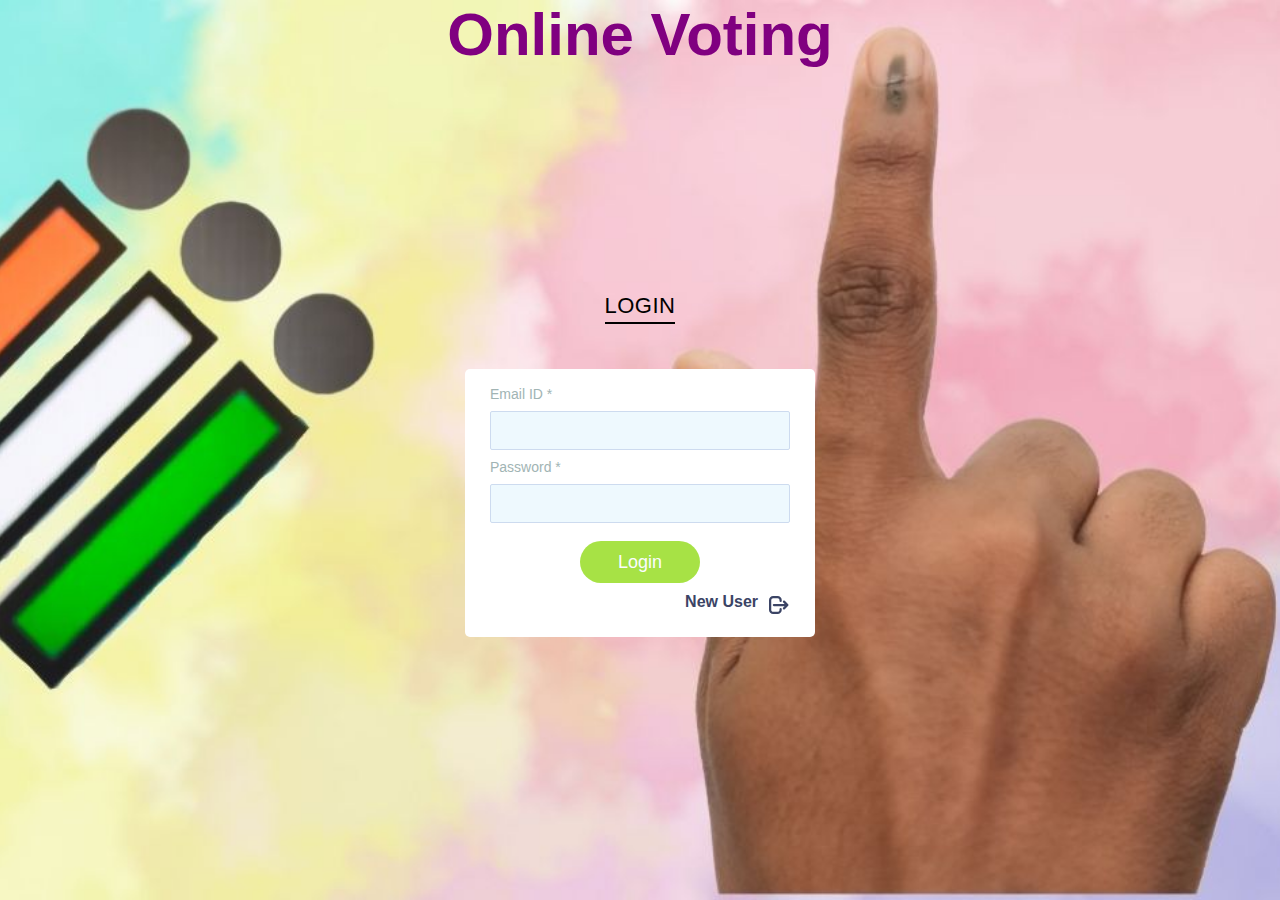
<file: index.html>
<!DOCTYPE html>
<html lang="en">
  <head>
    <meta charset="UTF-8" />
    <meta name="viewport" content="width=device-width, initial-scale=1.0" />
    <title>Voting App - Login Page</title>
    <link rel="stylesheet" href="style.css" />
  </head>
  <body>
    <div class="bg">
      <!-- Add your project name here -->
    <h1 class="project-name">Online Voting</h1>

    <section class="forms-section">
      <div class="forms">
        <div class="form-wrapper is-active">
          <button type="button" class="switcher switcher-login">
            Login
            <span class="underline"></span>
          </button>
          <form class="form form-login" id="login-form">
            <fieldset>
              <legend>Please, enter your email and password for login.</legend>
              <div class="input-block">
                <label for="login-email">Email ID *</label>
                <input id="login-email" type="email" required />
              </div>
              <div class="input-block">
                <label for="login-password">Password *</label>
                <input id="login-password" type="password" required />
              </div>
            </fieldset>
            <button type="submit" class="btn-login">Login</button>
            <a href="./registrationpage.html">
            <div class="new-user-registration"> <div>
                 New User </div><div class="new-registration-icon"><svg xmlns="http://www.w3.org/2000/svg" viewBox="0 0 16 16" fill="currentColor" class="w-4 h-4">
              <path fill-rule="evenodd" d="M2 4.75A2.75 2.75 0 0 1 4.75 2h3a2.75 2.75 0 0 1 2.75 2.75v.5a.75.75 0 0 1-1.5 0v-.5c0-.69-.56-1.25-1.25-1.25h-3c-.69 0-1.25.56-1.25 1.25v6.5c0 .69.56 1.25 1.25 1.25h3c.69 0 1.25-.56 1.25-1.25v-.5a.75.75 0 0 1 1.5 0v.5A2.75 2.75 0 0 1 7.75 14h-3A2.75 2.75 0 0 1 2 11.25v-6.5Zm9.47.47a.75.75 0 0 1 1.06 0l2.25 2.25a.75.75 0 0 1 0 1.06l-2.25 2.25a.75.75 0 1 1-1.06-1.06l.97-.97H5.25a.75.75 0 0 1 0-1.5h7.19l-.97-.97a.75.75 0 0 1 0-1.06Z" clip-rule="evenodd" />
            </svg>     
          </div></div>
            </a>
          </form>
        </div>
        <!-- <div class="form-wrapper">
          <button type="button" class="switcher switcher-signup">
            Sign Up
            <span class="underline"></span>
          </button>
          <form class="form form-signup" id="signupForm">
            <fieldset>
              <legend>
                Please, enter your email, password and password confirmation for
                sign up.
              </legend>
              <div class="form-signup-container"></div>
              <div class="input-block">
                <label for="signup-email">E-mail *</label>
                <input id="signup-email" type="email" required />
              </div>
              <div class="input-block">
                <label for="mobile-no">Mobile No *</label>
                <input id="mobile-no" type="tel" required />
              </div>
              <div class="input-block">
                <label for="adhaar-no">Adhaar No *</label>
                <input id="adhaar-no" type="text" required />
              </div>
            </fieldset>
            <button type="submit" class="btn-signup">Continue</button>
          </form>
        </div> -->
      </div>
    </section>
    
  </div>
   <script type="module" src="script.js"></script>
  </body>
</html>
</file>
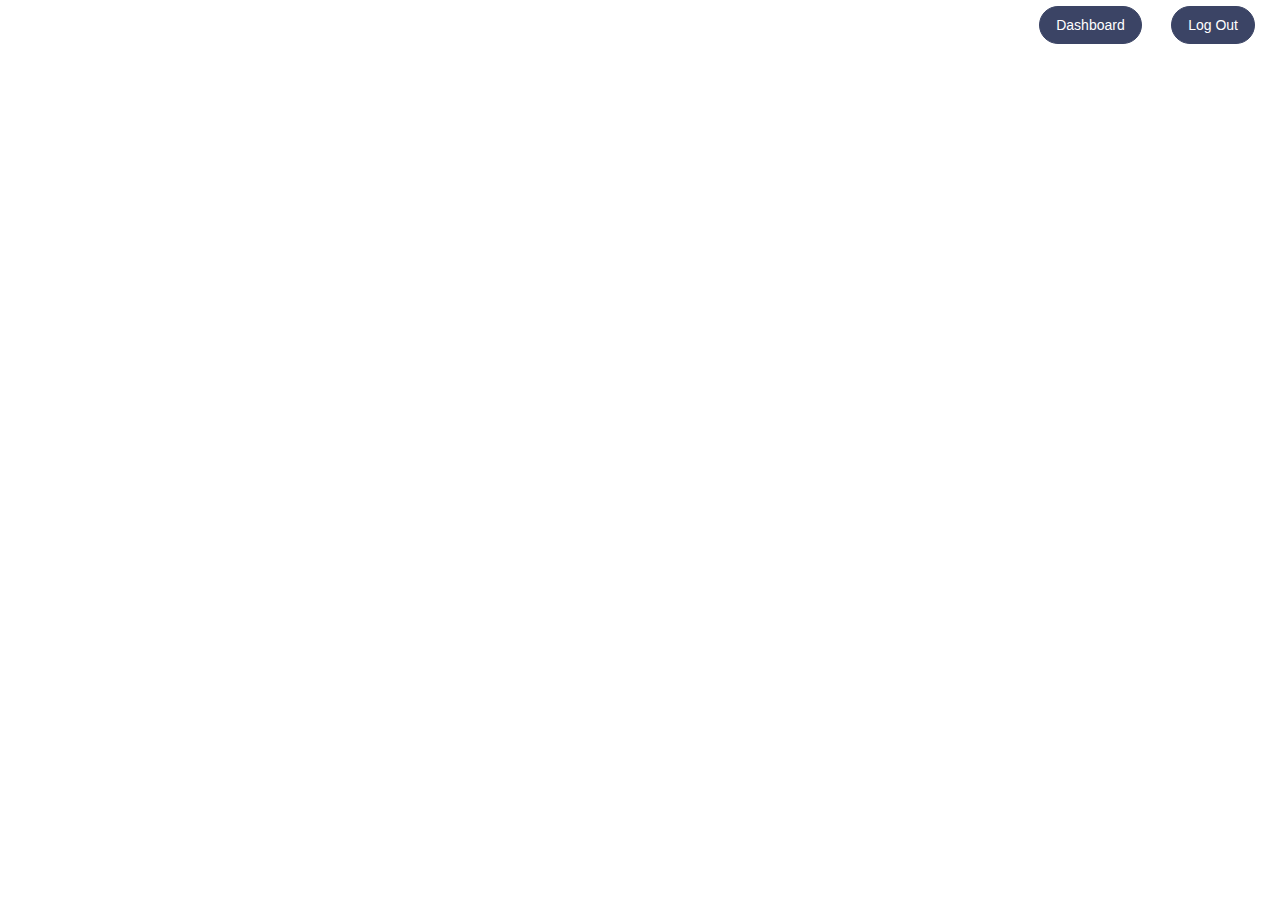
<file: dashboardpage.html>
<!DOCTYPE html>
<html lang="en">
<head>
    <meta charset="UTF-8">
    <meta name="viewport" content="width=device-width, initial-scale=1.0">
    <title>Voting App - Dashboard Page</title>
    <link rel="stylesheet" href="style.css" />
</head>
<body>
    <nav class="nav-bar">
        <div></div>
        <div>
          <button class="log-out-button" id="dashboard">Dashboard</button>
          <button class="log-out-button" id="log-out-button-id">Log Out</button>
        </div>
      </nav>
      <div id="candidates-container-dashboard"></div>
      <script type="module" src="script.js"></script>
</body>
</html>
</file>
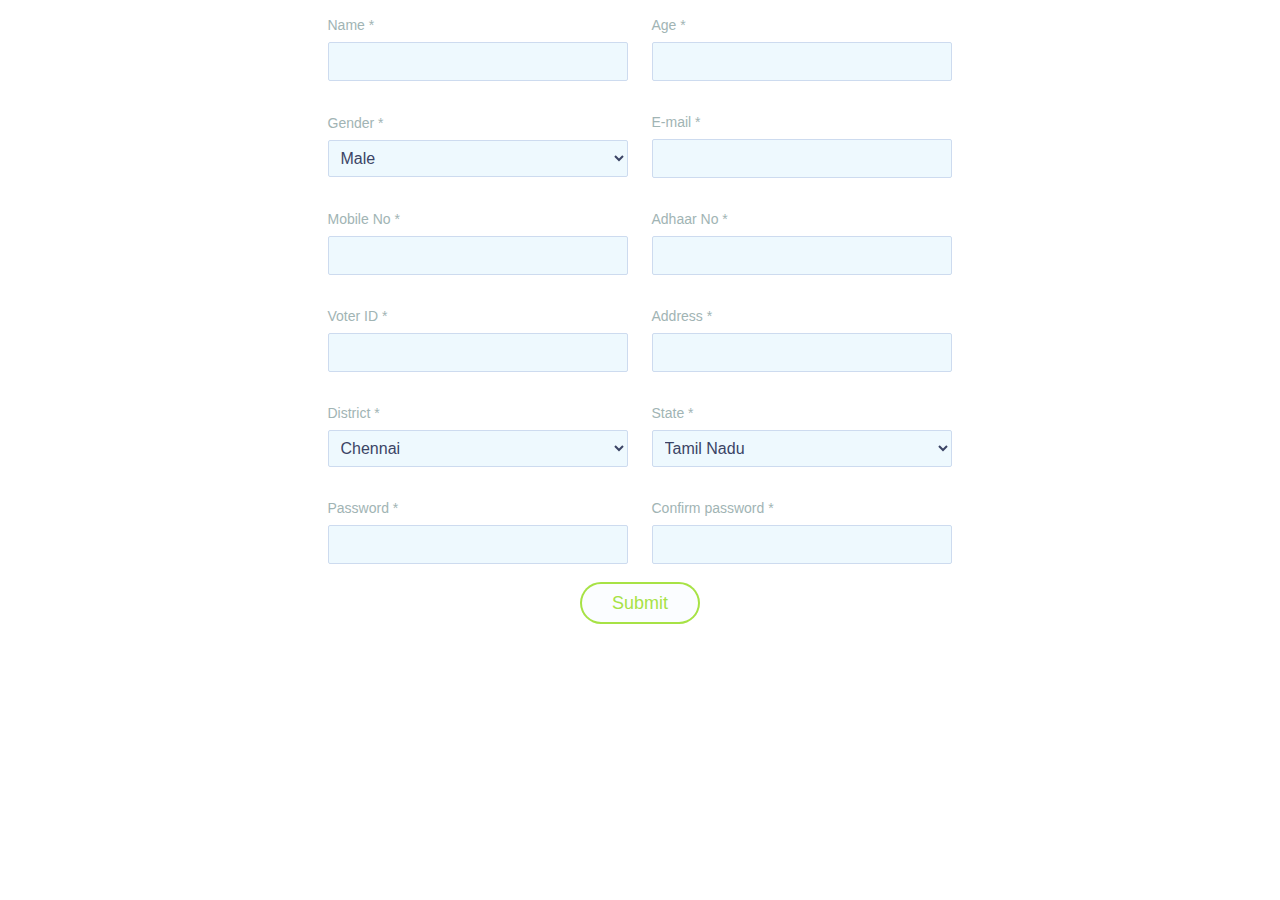
<file: registrationpage.html>
<!DOCTYPE html>
<html lang="en">
  <head>
    <meta charset="UTF-8" />
    <meta name="viewport" content="width=device-width, initial-scale=1.0" />
    <title>Voting App - Registration Page</title>
    <link rel="stylesheet" href="style.css" />
  </head>
  <body>
   
    <main>
          <form
            class="form-registration"
            id="form-registration-submit"
          >
            <fieldset>
              <div class="input-block">
                <label for="user-name">Name *</label>
                <input id="user-name" type="text" required />
              </div>
              <div class="input-block">
                <label for="user-age">Age *</label>
                <input id="user-age" type="number" required />
              </div>
              <div class="input-block">
                <label for="gender">Gender *</label>
                <select name="gender" id="gender" required>
                  <option value="male">Male</option>
                  <option value="female">Female</option>
                  <option value="other">Other</option>
                </select>
              </div>
              <div class="input-block">
                <label for="signup-email">E-mail *</label>
                <input id="signup-email" type="email" required />
              </div>
              <div class="input-block">
                <label for="mobile-no">Mobile No *</label>
                <input id="mobile-no" type="tel" required />
              </div>
              <div class="input-block">
                <label for="adhaar-no">Adhaar No *</label>
                <input id="adhaar-no" type="text" required />
              </div>
              <div class="input-block">
                <label for="voter-ID">Voter ID *</label>
                <input id="voter-ID" type="text" required />
              </div>
              <div class="input-block">
                <label for="address">Address *</label>
                <input id="address" type="text" required />
              </div>
              <div class="input-block">
                <label for="district">District *</label>
                <select name="district" id="district" required>
                  <option value="chennai">Chennai</option>
                  <option value="chengalpattu">Chengalpattu</option>
                  <option value="kanchipuram">Kanchipuram</option>
                </select>
              </div>
              <div class="input-block">
                <label for="state">State *</label>
                <select name="state" id="state" required>
                  <option value="tamil nadu">Tamil Nadu</option>
                </select>
              </div>
              <div class="input-block">
                <label for="signup-password">Password *</label>
                <input id="signup-password" type="password" required />
              </div>
              <div class="input-block">
                <label for="signup-password-confirm">Confirm password *</label>
                <input id="signup-password-confirm" type="password" required />
              </div>
            </fieldset>
            <button type="submit" class="btn-signup">Submit</button>
          </form>
        </main>
    <script type="module" src="script.js"></script>
  </body>
</html>
</file>
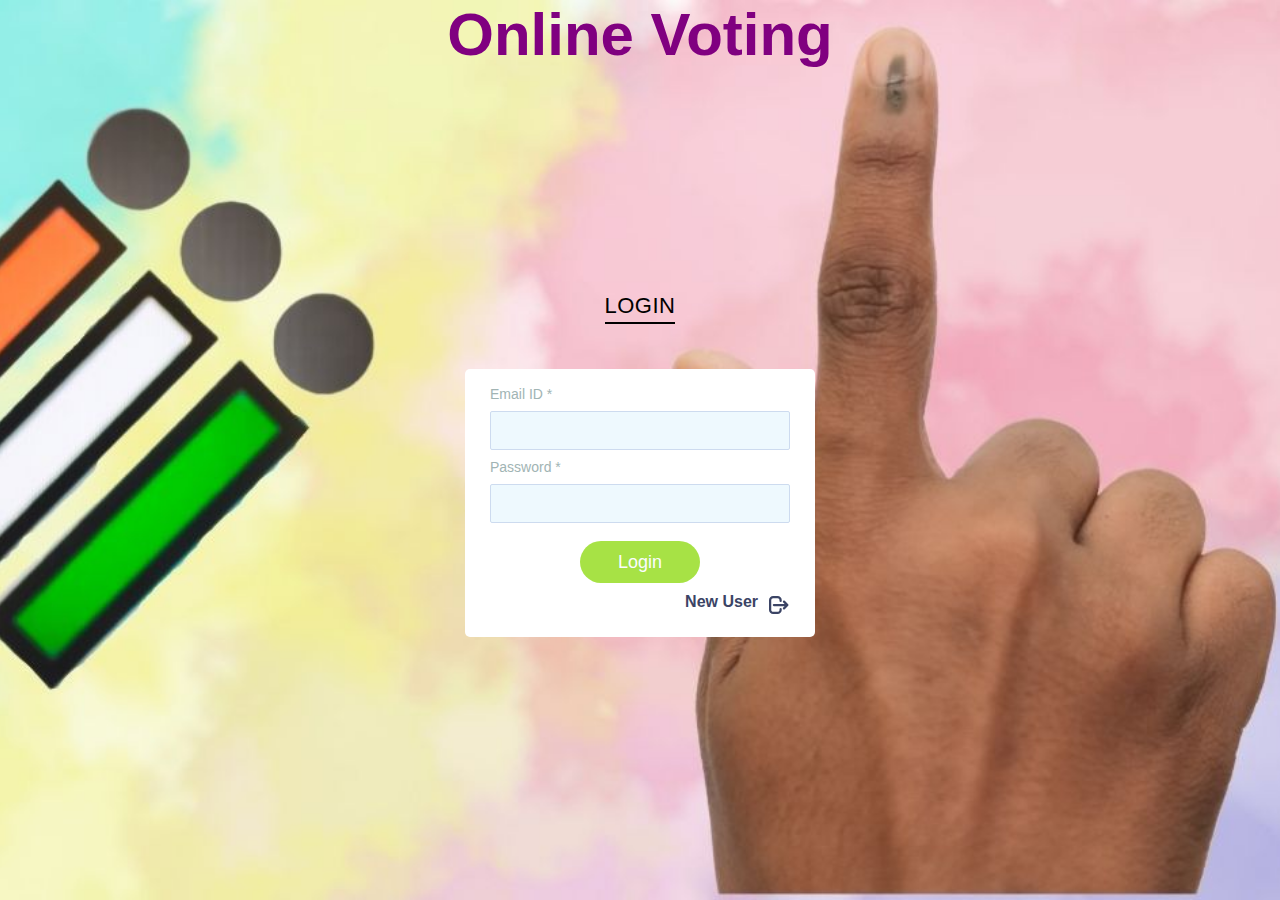
<file: voterpage.html>
<!DOCTYPE html>
<html lang="en">
  <head>
    <meta charset="UTF-8" />
    <meta name="viewport" content="width=device-width, initial-scale=1.0" />
    <title>Voting App - Voter Page</title>
    <link rel="stylesheet" href="style.css" />
    <script>let userID = sessionStorage.userID;
     if(!userID){window.location.href = "index.html";}
    if(userID==="5"){
    const dashboardContainer = document.getElementById("dashboard");
    dashboardContainer?.setAttribute("style","display:inline-block");
  }</script>
  </head>
  <body>
    <nav class="nav-bar">
      <div></div>
      <div>
        <button class="log-out-button" id="dashboard" style="display: none;">Dashboard</button>
        <button class="log-out-button" id="log-out-button-id">Log Out</button>
      </div>
    </nav>
        <form class="" id="vote-submit">
      <div id="candidates-container"></div>
      <div class="vote-button">
        <button type="submit" class="btn-vote-submit">Submit</button>
      </div>
    </form>
    <script type="module" src="script.js"></script>
  </body>
</html>
</file>
<file: style.css>
*,
*::before,
*::after {
  box-sizing: border-box;
}

body {
  margin: 0;
  font-family: Roboto, -apple-system, "Helvetica Neue", "Segoe UI", Arial,
    sans-serif;
    height: 100vh;
 

 
}

.bg {
  background: url(./img/VVPAT-Election-voting.jpg);
  height: 100%;
 /* Center and scale the image nicely */
 background-position: center;
 background-repeat: no-repeat;
 background-size: cover;
}

.project-name {
  margin: 0;
  text-align: center;
  color: #800080;
  font-size: 60px;
  
  
  
}


.forms-section {
  display: flex;
  flex-direction: column;
  justify-content: center;
  align-items: center;
  position: absolute;
  top: 50%;
  left: 50%;
  transform: translate(-50%, -50%);
}

.section-title {
  font-size: 32px;
  letter-spacing: 1px;
  color: #fff;
}

.forms {
  display: flex;
  align-items: flex-start;
  margin-top: 30px;
}

.new-user-registration{
  color: #3b4465;
  cursor: pointer;
  text-align: center;
  display: flex;
  flex-direction: row;
  justify-content: flex-end;
  flex-wrap: nowrap;
  font-weight: 700;
  width: 100%;
  gap: 8px;
}

.new-user-registration .new-registration-icon{
  width: 24px !important;
  padding: 0px;
}

.form-login a {
text-decoration: none;
margin-top: 24px;
}


.switcher {
  position: relative;
  cursor: pointer;
  display: block;
  margin-right: auto;
  margin-left: auto;
  padding: 0;
  text-transform: uppercase;
  font-family: inherit;
  font-size: 16px;
  letter-spacing: 0.5px;
  color: #999;
  background-color: transparent;
  border: none;
  outline: none;
  transform: translateX(0);
  transition: all 0.3s ease-out;
}

.form-wrapper.is-active .switcher-login {
  color:  #000;
  font-size: 22px;
  /* transform: translateX(90px); */
}

.form-wrapper.is-active .switcher-signup {
  color: #fff;
  /* transform: translateX(-90px); */
}

.underline {
  position: absolute;
  bottom: -5px;
  left: 0;
  overflow: hidden;
  pointer-events: none;
  width: 100%;
  height: 2px;
}

.underline::before {
  content: "";
  position: absolute;
  top: 0;
  left: inherit;
  display: block;
  width: inherit;
  height: inherit;
  background-color: currentColor;
  transition: transform 0.2s ease-out;
}

.form {
  overflow: hidden;
  min-width: 260px;
  margin-top: 50px;
  padding: 16px 25px;
  border-radius: 5px;
  transform-origin: top;
}
.form-registration {
  max-width: 675px;
  padding: 16px 25px;
  border-radius: 5px;
  position: absolute;
  top: 50%;
  left: 50%;
  transform: translate(-50%, -50%) !important;
  background-color: #fff;
  overflow-y: auto;
}

@media screen and (max-width: 1360px) {
  .form-registration {
    position: relative;
    top: 0;
    left: 0;
    margin: auto;
    transform: none !important;
  }
}
@media screen and (max-width: 680px) {
  .input-block {
    width: 100% !important;
  }
}

.form-login {
  /* animation: hideLogin 0.3s ease-out forwards; */
  background-color: #fff;
}

@keyframes showSignup {
  0% {
    background: #d7e7f1;
    transform: translate(-40%, 10px) scaleY(0.8);
  }
  50% {
    transform: translate(0, 0) scaleY(0.8);
  }
  100% {
    background-color: #fff;
    transform: translate(-35%, -20px) scaleY(1);
  }
}

@keyframes hideSignup {
  0% {
    background-color: #fff;
    transform: translate(-35%, -20px) scaleY(1);
  }
  50% {
    transform: translate(0, 0) scaleY(0.8);
  }
  100% {
    background: #d7e7f1;
    transform: translate(-40%, 10px) scaleY(0.8);
  }
}

.form-signup-container {
  display: grid;
  grid-template-columns: 2;
}

.form fieldset{
  position: relative;
  margin: 0;
  padding: 0;
  border: 0;
  transition: all 0.3s ease-out;
}

.form-registration fieldset {
  position: relative;
  margin: 0;
  padding: 0;
  border: 0;
  
display: flex;
flex-direction: row;
align-items: center;
flex-wrap: wrap;
gap: 24px;
background-color: #fff;
}


.form legend,
.form-registration legend {
  position: absolute;
  overflow: hidden;
  width: 1px;
  height: 1px;
  clip: rect(0 0 0 0);
}

.input-block {
  margin-bottom: 8px;
width: 300px;
}

.input-block label {
  font-size: 14px;
  color: #a1b4b4;
}

.input-block input {
  display: block;
  width: 100%;
  margin-top: 8px;
  padding-right: 15px;
  padding-left: 15px;
  font-size: 16px;
  line-height: 35px;
  color: #3b4465;
  background: #eef9fe;
  border: 1px solid #cddbef;
  border-radius: 2px;
}

.input-block select {
  display: block;
  width: 100%;
  margin-top: 8px;
  padding: 8px 16px 8px 8px;
  font-size: 16px;
  line-height: 35px;
  color: #3b4465;
  background: #eef9fe;
  border: 1px solid #cddbef;
  border-radius: 2px;
}

.form [type="submit"],
.form-registration [type="submit"] {
  opacity: 0;
  display: block;
  min-width: 120px;
  margin: 10px auto 10px;
  font-size: 18px;
  line-height: 40px;
  border-radius: 25px;
  border: none;
  transition: all 0.3s ease-out;
}

.form-wrapper.is-active .form [type="submit"],
.form-registration [type="submit"] {
  opacity: 1;
  transform: translateX(0);
  transition: all 0.4s ease-in;
}

.btn-login {
  color: #fbfdff;
  background: #a7e245;
  transform: translateX(-30%);
  cursor: pointer;
}

.btn-signup {
  color: #a7e245;
  background: #fbfdff;
  box-shadow: inset 0 0 0 2px #a7e245;
  transform: translateX(30%);
  cursor: pointer;
}

.btn-vote-submit {
  border-radius: 28px;
  color: #ffffff;
  font-size: 14px;
  background: #a7e245;
  padding: 10px 16px 10px 16px;
  text-decoration: none;
  cursor: pointer;
  border: 1px solid #a7e245;
}

.vote-button {
  display: flex;
  flex-direction: row;
  justify-content: center;
  align-items: center;
}

.avatar {
  vertical-align: middle;
  width: 80px;
  height: 80px;
  border-radius: 50%;
}

#candidates-container, #candidates-container-dashboard {
  display: flex;
  flex-direction: row;
  gap: 36px;
  margin: 40px;
  flex-wrap: wrap;
  justify-content: center;
}

.voters-card {
  display: flex;
  flex-direction: row;
  justify-content: center;
  align-items: center;
  background: #fff;
  width: 600px !important;
  border-radius: 8px;
  padding: 16px;  
  gap: 16px;
}

.voters-info {
  display: flex;
  flex-direction: row;
  align-items: center;
  gap: 16px;
}
.voters-svg{
  display: flex;
  flex-direction: row;
  gap: 16px;
  justify-content: center;
  align-items: center;
}
.voters-information{
  display: flex;
  flex-direction: row;
  gap: 16px;
  justify-content: center;
  align-items: center;
}

.voter-details {
  font-size: 14px;
  font-weight: 700;
  line-height: none;
  padding: 0;
  margin: 0;
  width: 210px;
}
.voter-details p {
  margin: 0;
}

.nav-bar {
  width: 100%;
  height: 50px;
  background-color: #fff;
  display: flex;
  flex-direction: row;
  justify-content: space-between;
  align-items: center;
}

.log-out-button {
  margin: 0 25px 0 0;
  border-radius: 28px;
  color: #ffffff;
  font-size: 14px;
  background: #3b4465;
  padding: 10px 16px 10px 16px;
  text-decoration: none;
  cursor: pointer;
  border: 1px solid #3b4465;
}

.log-out-button:hover {
  background: #1f263f;
}

button:active {
  border-style: none;
}

.non-bold {
  font-weight: 500;
}
.votescount{
display: flex;
flex-direction: row;
justify-content: center;
align-items: center;
font-size: 30px;
margin: 0px;
padding: 0px;
}

.votescount-name{
display: flex;
flex-direction: row;
justify-content: center;
align-items: center;
font-size: 16px;
width: 150px;
margin: 0px;
padding: 0px;}

.votes-value{
  width: 150px;
  margin: 0;
  padding: 0;
  display: flex;
  flex-direction: column;
  justify-content: center;
  align-items: center;
}

.votes-value-radio{
  width: 150px;
  margin: 0;
  padding: 0 16px 0 0;
  display: flex;
  flex-direction: column;
  justify-content: center;
  align-items: flex-end;
}

/* Add this CSS in your stylesheet or style tag */
@media screen and (max-width: 600px) {
  .voters-card {
    flex-wrap: wrap;
    width: 300px !important;
  }
  .votes-value{
    width: 85px;
  }
  .voter-details{
    width: 180px;
  }
  .voter-details p{
    overflow: hidden;
  white-space: nowrap;
  text-overflow: ellipsis;
  }
  .votes-value-radio {
    width: 60px;
  }
}
</file>
